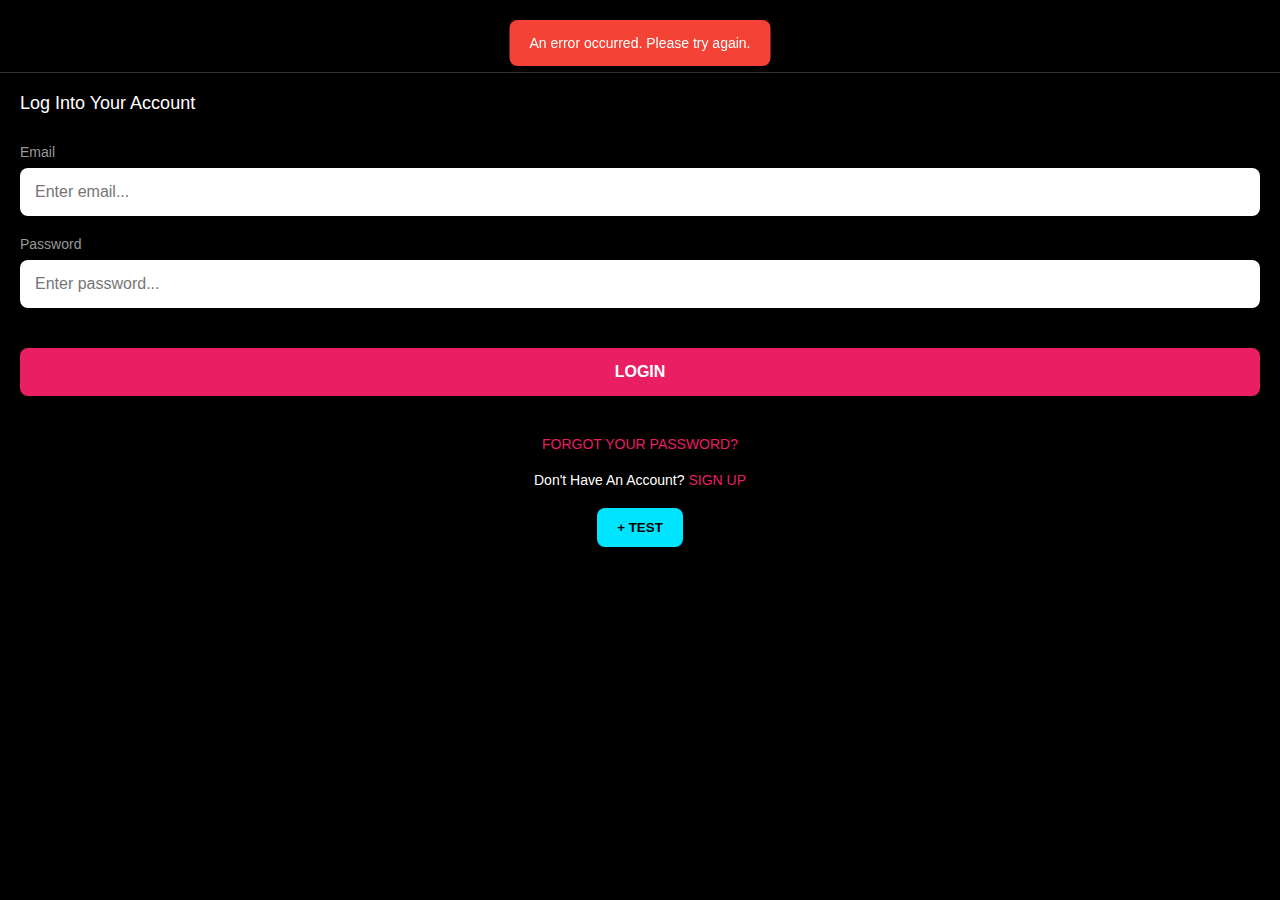
<file: index.html>
<!DOCTYPE html>
<html lang="en">
<head>
    <meta charset="UTF-8">
    <meta name="viewport" content="width=device-width, initial-scale=1.0, user-scalable=no, viewport-fit=cover">
    <title>SAFE MOM</title>
    <link rel="manifest" href="manifest.json">
    <link rel="icon" type="image/png" href="icon-192.png">
    <meta name="theme-color" content="#e91e63">
    
    <!-- iOS PWA Support -->
    <meta name="apple-mobile-web-app-capable" content="yes">
    <meta name="apple-mobile-web-app-status-bar-style" content="black-translucent">
    <meta name="apple-mobile-web-app-title" content="SafeMom">
    <meta name="mobile-web-app-capable" content="yes">
    
    <!-- iOS App Icons -->
    <link rel="apple-touch-icon" sizes="180x180" href="icon-192.png">
    <link rel="apple-touch-icon" sizes="152x152" href="icon-152.png">
    <link rel="apple-touch-icon" sizes="144x144" href="icon-144.png">
    <link rel="apple-touch-icon" sizes="120x120" href="icon-128.png">
    <link rel="apple-touch-icon" sizes="76x76" href="icon-96.png">
    <link rel="apple-touch-icon" sizes="60x60" href="icon-72.png">
    <link rel="apple-touch-icon" href="icon-192.png">
    
    <!-- iOS Splash Screen Support -->
    <meta name="apple-mobile-web-app-status-bar-style" content="black-translucent">
    <style>
        /* iOS Safe Area Support */
        body {
            padding: env(safe-area-inset-top) env(safe-area-inset-right) env(safe-area-inset-bottom) env(safe-area-inset-left);
        }
        .header {
            padding-top: max(20px, env(safe-area-inset-top));
        }
        .bottom-nav {
            padding-bottom: max(10px, env(safe-area-inset-bottom));
        }
    </style>
    
    <link rel="stylesheet" href="styles.css">
</head>
<body>
    <!-- Loading Screen -->
    <div id="loading-screen" class="screen">
        <div class="header">
            <h1 class="logo">SAFE<span class="pink">MOM</span></h1>
        </div>
        <div class="loading-content">
            <div class="spinner"></div>
        </div>
        <div class="bottom-nav">
            <div class="nav-item"><i class="icon-home"></i> Home</div>
            <div class="nav-item"><i class="icon-message"></i> Messages</div>
            <div class="nav-item"><i class="icon-calendar"></i> Calendar</div>
            <div class="nav-item"><i class="icon-account"></i> Account</div>
            <div class="nav-item"><i class="icon-notification"></i> Notifications</div>
        </div>
    </div>

    <!-- Login Screen -->
    <div id="login-screen" class="screen active">
        <div class="header">
            <h1 class="logo">SAFE<span class="pink">MOM</span></h1>
        </div>
        <div class="content">
            <h2>Log Into Your Account</h2>
            <form id="login-form">
                <div class="form-group">
                    <label>Email</label>
                    <input type="email" id="email" placeholder="Enter email..." required>
                </div>
                <div class="form-group">
                    <label>Password</label>
                    <input type="password" id="password" placeholder="Enter password..." required>
                </div>
                <button type="submit" class="btn-primary">LOGIN</button>
            </form>
            <a href="#" class="forgot-password">FORGOT YOUR PASSWORD?</a>
            <div class="signup-link">
                Don't Have An Account? <span class="pink">SIGN UP</span>
            </div>
            <button class="btn-test" onclick="testLogin()">+ TEST</button>
        </div>
    </div>

    <!-- Main Dashboard Screen -->
    <div id="dashboard-screen" class="screen">
        <div class="header">
            <h1 class="logo">SAFE<span class="pink">MOM</span></h1>
        </div>
        <div class="content">
            <div class="alert-banner api-warning" id="api-warning-banner">
                API Key is not set.....
            </div>
            
            <!-- Promotional Cards -->
            <div class="promo-grid">
                <div class="promo-card">
                    <div class="promo-placeholder">Promo 1</div>
                </div>
                <div class="promo-card">
                    <div class="promo-placeholder">Promo 2</div>
                </div>
                <div class="promo-card">
                    <div class="promo-placeholder">Promo 3</div>
                </div>
                <div class="promo-card">
                    <div class="promo-placeholder">Promo 4</div>
                </div>
            </div>

            <!-- Main Action Buttons -->
            <div class="main-actions">
                <div class="action-row">
                    <button class="btn-main-action purple" onclick="showScreen('checkin-screen')">
                        CHECK-IN
                    </button>
                    <button class="btn-main-action purple" onclick="showScreen('events-list-screen')">
                        MY EVENTS
                    </button>
                </div>
                <div class="action-row">
                    <button class="btn-main-action purple" onclick="showScreen('community-screen')">
                        MY COMMUNITY
                    </button>
                    <button class="btn-main-action purple" onclick="showScreen('calendar-screen')">
                        EVENT CALENDAR
                    </button>
                </div>
            </div>

            <!-- Alert and Emergency Buttons -->
            <div class="alert-emergency-section">
                <button class="btn-alert yellow" onclick="showScreen('report-category-screen')">
                    REPORT SUSPICIOUS ACTIVITY
                </button>
                <button class="btn-emergency red" onclick="showScreen('emergency-alert-screen')">
                    EMERGENCY
                </button>
            </div>
        </div>
        <div class="bottom-nav">
            <div class="nav-item active" onclick="showScreen('dashboard-screen')">
                <i class="icon-home"></i> Home
            </div>
            <div class="nav-item" onclick="showScreen('messages-screen')">
                <i class="icon-message"></i> Messages
            </div>
            <div class="nav-item" onclick="showScreen('calendar-screen')">
                <i class="icon-calendar"></i> Calendar
            </div>
            <div class="nav-item" onclick="showScreen('account-screen')">
                <i class="icon-account"></i> Account
            </div>
            <div class="nav-item">
                <i class="icon-notification"></i> Notifications
            </div>
        </div>
    </div>

    <!-- Messages Screen -->
    <div id="messages-screen" class="screen">
        <div class="header">
            <h1 class="logo">SAFE<span class="pink">MOM</span></h1>
        </div>
        <div class="content">
            <div class="empty-state">
                <p class="no-items-message">No List Items...</p>
            </div>
        </div>
        <div class="bottom-nav">
            <div class="nav-item" onclick="showScreen('dashboard-screen')">
                <i class="icon-home"></i> Home
            </div>
            <div class="nav-item active" onclick="showScreen('messages-screen')">
                <i class="icon-message"></i> Messages
            </div>
            <div class="nav-item" onclick="showScreen('calendar-screen')">
                <i class="icon-calendar"></i> Calendar
            </div>
            <div class="nav-item" onclick="showScreen('account-screen')">
                <i class="icon-account"></i> Account
            </div>
            <div class="nav-item">
                <i class="icon-notification"></i> Notifications
            </div>
        </div>
    </div>

    <!-- Calendar Screen -->
    <div id="calendar-screen" class="screen">
        <div class="header">
            <h1 class="logo">SAFE<span class="pink">MOM</span></h1>
        </div>
        <div class="content">
            <div class="calendar-header">
                <button class="nav-arrow" onclick="previousMonth()">&lt;</button>
                <h2 id="current-month">April 2025</h2>
                <button class="nav-arrow" onclick="nextMonth()">&gt;</button>
            </div>
            <div class="calendar-grid">
                <div class="day-header">Sun</div>
                <div class="day-header">Mon</div>
                <div class="day-header">Tue</div>
                <div class="day-header">Wed</div>
                <div class="day-header">Thu</div>
                <div class="day-header">Fri</div>
                <div class="day-header">Sat</div>
                <div class="day prev-month">30</div>
                <div class="day prev-month">31</div>
                <div class="day">1</div>
                <div class="day">2</div>
                <div class="day">3</div>
                <div class="day">4</div>
                <div class="day">5</div>
                <div class="day">6</div>
                <div class="day">7</div>
                <div class="day">8</div>
                <div class="day">9</div>
                <div class="day">10</div>
                <div class="day">11</div>
                <div class="day">12</div>
                <div class="day">13</div>
                <div class="day">14</div>
                <div class="day highlighted">15</div>
                <div class="day highlighted">16</div>
                <div class="day">17</div>
                <div class="day">18</div>
                <div class="day">19</div>
                <div class="day">20</div>
                <div class="day">21</div>
                <div class="day">22</div>
                <div class="day">23</div>
                <div class="day">24</div>
                <div class="day">25</div>
                <div class="day">26</div>
                <div class="day">27</div>
                <div class="day">28</div>
                <div class="day">29</div>
                <div class="day">30</div>
                <div class="day next-month">1</div>
                <div class="day next-month">2</div>
                <div class="day next-month">3</div>
            </div>
        </div>
        <div class="bottom-nav">
            <div class="nav-item" onclick="showScreen('dashboard-screen')">
                <i class="icon-home"></i> Home
            </div>
            <div class="nav-item" onclick="showScreen('messages-screen')">
                <i class="icon-message"></i> Messages
            </div>
            <div class="nav-item active" onclick="showScreen('calendar-screen')">
                <i class="icon-calendar"></i> Calendar
            </div>
            <div class="nav-item" onclick="showScreen('account-screen')">
                <i class="icon-account"></i> Account
            </div>
            <div class="nav-item">
                <i class="icon-notification"></i> Notifications
            </div>
        </div>
    </div>

    <!-- Check-in Screen -->
    <div id="checkin-screen" class="screen">
        <div class="header">
            <button class="back-btn" onclick="showScreen('dashboard-screen')">×</button>
            <h1 class="logo">SAFE<span class="pink">MOM</span></h1>
        </div>
        <div class="content">
            <div class="alert-banner">
                API Key is not set.....
            </div>
            
            <div class="location-search">
                <div class="search-box">
                    <i class="location-icon">📍</i>
                    <input type="text" placeholder="Search by name or address..." id="location-search-input">
                </div>
                
                <div class="current-location-btn" onclick="getCurrentLocation()">
                    <i class="location-icon">📍</i>
                    <span>Current Device Location</span>
                    <div class="powered-by">powered by <span class="google-logo">Google</span></div>
                </div>
            </div>
            
            <button class="confirm-checkin-btn" onclick="confirmCheckIn()">
                CONFIRM CHECK-IN
            </button>
        </div>
        <div class="bottom-nav">
            <div class="nav-item" onclick="showScreen('dashboard-screen')">
                <i class="icon-home"></i> Home
            </div>
            <div class="nav-item" onclick="showScreen('messages-screen')">
                <i class="icon-message"></i> Messages
            </div>
            <div class="nav-item" onclick="showScreen('calendar-screen')">
                <i class="icon-calendar"></i> Calendar
            </div>
            <div class="nav-item" onclick="showScreen('account-screen')">
                <i class="icon-account"></i> Account
            </div>
            <div class="nav-item">
                <i class="icon-notification"></i> Notifications
            </div>
        </div>
    </div>

    <!-- Events List Screen -->
    <div id="events-list-screen" class="screen">
        <div class="header">
            <h1 class="logo">SAFE<span class="pink">MOM</span></h1>
        </div>
        <div class="content">
            <div class="events-container" id="events-container">
                <div class="event-list-item">
                    <div class="event-date-block">
                        <div class="date-number">29</div>
                        <div class="date-month">Jan</div>
                    </div>
                    <div class="event-details">
                        <h3 class="event-title">List Item Title</h3>
                        <p class="event-description">Add your own text here</p>
                    </div>
                </div>
                
                <div class="event-list-item">
                    <div class="event-date-block">
                        <div class="date-number">29</div>
                        <div class="date-month">Jan</div>
                    </div>
                    <div class="event-details">
                        <h3 class="event-title">List Item Title</h3>
                        <p class="event-description">Add your own text here</p>
                    </div>
                </div>
                
                <div class="event-list-item">
                    <div class="event-date-block">
                        <div class="date-number">29</div>
                        <div class="date-month">Jan</div>
                    </div>
                    <div class="event-details">
                        <h3 class="event-title">List Item Title</h3>
                        <p class="event-description">Add your own text here</p>
                    </div>
                </div>
                
                <div class="event-list-item">
                    <div class="event-date-block">
                        <div class="date-number">29</div>
                        <div class="date-month">Jan</div>
                    </div>
                    <div class="event-details">
                        <h3 class="event-title">List Item Title</h3>
                        <p class="event-description">Add your own text here</p>
                    </div>
                </div>
                
                <div class="event-list-item">
                    <div class="event-date-block">
                        <div class="date-number">29</div>
                        <div class="date-month">Jan</div>
                    </div>
                    <div class="event-details">
                        <h3 class="event-title">List Item Title</h3>
                        <p class="event-description">Add your own text here</p>
                    </div>
                </div>
            </div>
        </div>
        <div class="bottom-nav">
            <div class="nav-item" onclick="showScreen('dashboard-screen')">
                <i class="icon-home"></i> Home
            </div>
            <div class="nav-item" onclick="showScreen('messages-screen')">
                <i class="icon-message"></i> Messages
            </div>
            <div class="nav-item active" onclick="showScreen('calendar-screen')">
                <i class="icon-calendar"></i> Calendar
            </div>
            <div class="nav-item" onclick="showScreen('account-screen')">
                <i class="icon-account"></i> Account
            </div>
            <div class="nav-item">
                <i class="icon-notification"></i> Notifications
            </div>
        </div>
    </div>

    <!-- Community Feed Screen -->
    <div id="community-screen" class="screen">
        <div class="header">
            <button class="back-btn" onclick="showScreen('dashboard-screen')">×</button>
            <h1 class="logo">SAFE<span class="pink">MOM</span></h1>
            <div class="community-subtitle">Keep up with what's happening in our vibrant community.</div>
        </div>
        <div class="content">
            <div class="community-feed">
                <div class="post-item">
                    <div class="post-header">
                        <div class="user-avatar community-user">
                            <span>HD</span>
                        </div>
                        <div class="user-info">
                            <h4>Harper Davis</h4>
                        </div>
                    </div>
                    <div class="post-content">
                        <p>Come join us for the Run for a Cure this weekend! All skill levels welcome. We'll have both 5k and 10k races. See our website for details.</p>
                        <div class="post-image">
                            <div class="placeholder-image">🏃‍♀️ Running Event Photo</div>
                        </div>
                    </div>
                    <div class="post-actions">
                        <div class="action-buttons-post">
                            <button class="post-action-btn" onclick="likePost(this)">
                                <i class="icon">❤️</i>
                            </button>
                            <button class="post-action-btn" onclick="commentPost(this)">
                                <i class="icon">💬</i>
                            </button>
                            <button class="post-action-btn" onclick="savePost(this)">
                                <i class="icon">🔖</i>
                            </button>
                        </div>
                        <div class="post-stats">2 Likes - 1 Comment</div>
                    </div>
                </div>
                
                <div class="post-item">
                    <div class="post-header">
                        <div class="user-avatar community-user">
                            <span>DS</span>
                        </div>
                        <div class="user-info">
                            <h4>David Smith</h4>
                        </div>
                    </div>
                    <div class="post-content">
                        <p>Reminder: Community safety meeting tomorrow at 7 PM. We'll be discussing new neighborhood watch protocols and sharing safety tips.</p>
                    </div>
                    <div class="post-actions">
                        <div class="action-buttons-post">
                            <button class="post-action-btn" onclick="likePost(this)">
                                <i class="icon">❤️</i>
                            </button>
                            <button class="post-action-btn" onclick="commentPost(this)">
                                <i class="icon">💬</i>
                            </button>
                            <button class="post-action-btn" onclick="savePost(this)">
                                <i class="icon">🔖</i>
                            </button>
                        </div>
                        <div class="post-stats">5 Likes - 3 Comments</div>
                    </div>
                </div>
            </div>
            
            <button class="new-post-btn" onclick="createNewPost()">
                ✏️ NEW POST
            </button>
        </div>
        
        <div class="community-nav">
            <div class="nav-tab active" data-tab="all">All</div>
            <div class="nav-tab" data-tab="following">Following</div>
            <div class="nav-tab" data-tab="likes">Likes</div>
            <div class="nav-tab" data-tab="saves">Saves</div>
            <div class="nav-tab" data-tab="more">More</div>
        </div>
        
        <div class="bottom-nav">
            <div class="nav-item" onclick="showScreen('dashboard-screen')">
                <i class="icon-home"></i> Home
            </div>
            <div class="nav-item" onclick="showScreen('messages-screen')">
                <i class="icon-message"></i> Messages
            </div>
            <div class="nav-item" onclick="showScreen('calendar-screen')">
                <i class="icon-calendar"></i> Calendar
            </div>
            <div class="nav-item" onclick="showScreen('account-screen')">
                <i class="icon-account"></i> Account
            </div>
            <div class="nav-item">
                <i class="icon-notification"></i> Notifications
            </div>
        </div>
    </div>

    <!-- Emergency Alert Screen -->
    <div id="emergency-alert-screen" class="screen">
        <div class="header">
            <button class="back-btn" onclick="showScreen('dashboard-screen')">×</button>
            <h1 class="logo">SAFE<span class="pink">MOM</span></h1>
        </div>
        <div class="content emergency-content">
            <div class="alert-section">
                <h2>Alert All Moms</h2>
                <p>Clicking the "MOM ALERT" button below will push an SOS alert and ping your exact location to all moms within your safe zone.</p>
                
                <button class="mom-alert-btn" onclick="sendMomAlert()">
                    MOM ALERT
                </button>
            </div>
            
            <div class="emergency-section">
                <h2 class="emergency-title">911 EMERGENCY</h2>
                <p>Clicking the "911" button below will alert all moms at your current event as well as pinging your location to the nearest local law enforcement facility.</p>
                <p><strong>Your phone will also immediately dial 911 to connect you with emergency services.</strong></p>
                
                <button class="emergency-btn-911" onclick="call911Emergency()">
                    911
                </button>
            </div>
            
            <button class="cancel-btn" onclick="showScreen('dashboard-screen')">
                CANCEL
            </button>
        </div>
    </div>

    <!-- Report Category Screen -->
    <div id="report-category-screen" class="screen">
        <div class="header">
            <button class="back-btn" onclick="showScreen('dashboard-screen')">×</button>
            <h1 class="logo">SAFE<span class="pink">MOM</span></h1>
        </div>
        <div class="content">
            <h2 class="screen-title">Choose a report category</h2>
            
            <div class="category-grid">
                <div class="category-item" onclick="selectReportCategory('law-enforcement')">
                    <div class="category-icon">🛡️</div>
                    <div class="category-label">Law Enforcement</div>
                </div>
                
                <div class="category-item" onclick="selectReportCategory('fire-department')">
                    <div class="category-icon">🔥</div>
                    <div class="category-label">Fire Department</div>
                </div>
                
                <div class="category-item" onclick="selectReportCategory('animal-control')">
                    <div class="category-icon">🐾</div>
                    <div class="category-label">Animal Control</div>
                </div>
                
                <div class="category-item" onclick="selectReportCategory('medical-emergency')">
                    <div class="category-icon">⚕️</div>
                    <div class="category-label">Medical Emergency</div>
                </div>
                
                <div class="category-item" onclick="selectReportCategory('hazardous-materials')">
                    <div class="category-icon">⚠️</div>
                    <div class="category-label">Hazardous Materials</div>
                </div>
                
                <div class="category-item" onclick="selectReportCategory('other')">
                    <div class="category-icon">⚙️</div>
                    <div class="category-label">Other</div>
                </div>
            </div>
        </div>
        <div class="bottom-nav">
            <div class="nav-item" onclick="showScreen('dashboard-screen')">
                <i class="icon-home"></i> Home
            </div>
            <div class="nav-item" onclick="showScreen('messages-screen')">
                <i class="icon-message"></i> Messages
            </div>
            <div class="nav-item" onclick="showScreen('calendar-screen')">
                <i class="icon-calendar"></i> Calendar
            </div>
            <div class="nav-item" onclick="showScreen('account-screen')">
                <i class="icon-account"></i> Account
            </div>
            <div class="nav-item">
                <i class="icon-notification"></i> Notifications
            </div>
        </div>
    </div>

    <!-- Account Screen -->
    <div id="account-screen" class="screen">
        <div class="header">
            <h1 class="logo">SAFE<span class="pink">MOM</span></h1>
        </div>
        <div class="content">
            <h2 class="screen-title">Account Settings</h2>
            <div class="profile-section">
                <div class="profile-avatar-container">
                    <div class="profile-avatar">
                        <div class="avatar-hexagon">
                            <div class="hexagon-inner"></div>
                        </div>
                    </div>
                </div>
                <h3 class="profile-name">SAFEMOM ADMIN</h3>
                <p class="profile-email">admin@safemom.com</p>
            </div>
            <div class="account-section">
                <h4 class="section-label">Account</h4>
                <div class="account-item">
                    <div class="item-info">
                        <span class="item-label">Title</span>
                        <span class="item-value" id="user-title">Marketing Manager</span>
                    </div>
                    <button class="edit-btn" onclick="editField('title')">Edit</button>
                </div>
                <div class="account-item">
                    <div class="item-info">
                        <span class="item-label">Name</span>
                        <span class="item-value" id="user-name">Jane Smith</span>
                    </div>
                    <button class="edit-btn" onclick="editField('name')">Edit</button>
                </div>
                <div class="account-item">
                    <div class="item-info">
                        <span class="item-label">Email</span>
                        <span class="item-value" id="user-email">janesmith@email.com</span>
                    </div>
                    <button class="edit-btn" onclick="editField('email')">Edit</button>
                </div>
            </div>
            <div class="notifications-section">
                <h4 class="section-label">Notifications</h4>
                <div class="notification-item">
                    <div class="notification-info">
                        <span class="notification-label">On Follow</span>
                        <span class="notification-description">Get notified when someone follows you</span>
                    </div>
                    <div class="toggle-switch">
                        <input type="checkbox" id="follow-notifications">
                        <label for="follow-notifications"></label>
                    </div>
                </div>
                <div class="notification-item">
                    <div class="notification-info">
                        <span class="notification-label">New Message</span>
                        <span class="notification-description">Get notified when you get a message</span>
                    </div>
                    <div class="toggle-switch">
                        <input type="checkbox" id="message-notifications">
                        <label for="message-notifications"></label>
                    </div>
                </div>
            </div>
            <button class="btn-signout" onclick="signOut()">SIGN OUT</button>
        </div>
        <div class="bottom-nav">
            <div class="nav-item" onclick="showScreen('dashboard-screen')">
                <i class="icon-home"></i> Home
            </div>
            <div class="nav-item" onclick="showScreen('messages-screen')">
                <i class="icon-message"></i> Messages
            </div>
            <div class="nav-item" onclick="showScreen('calendar-screen')">
                <i class="icon-calendar"></i> Calendar
            </div>
            <div class="nav-item active" onclick="showScreen('account-screen')">
                <i class="icon-account"></i> Account
            </div>
            <div class="nav-item">
                <i class="icon-notification"></i> Notifications
            </div>
        </div>
    </div>

    <script src="app.js"></script>
    <script src="install.js"></script>
</body>
</html>
</file>
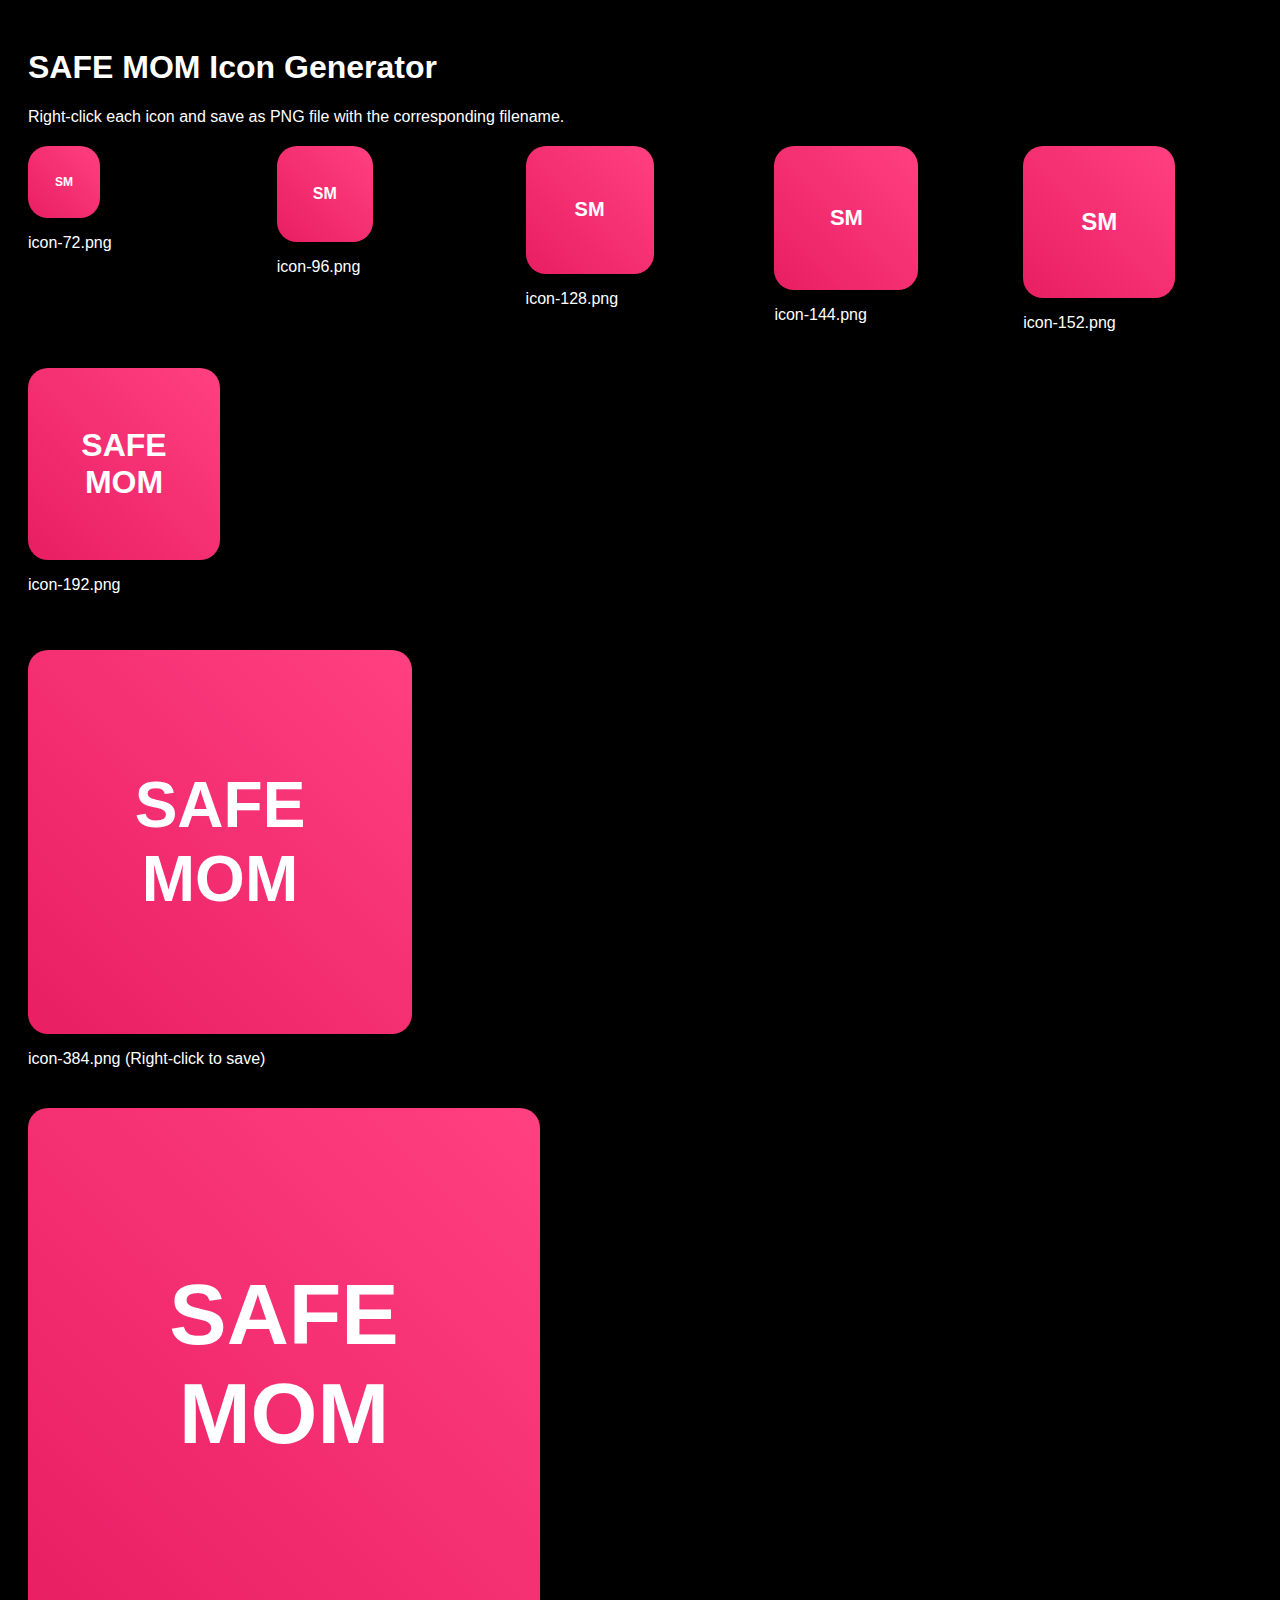
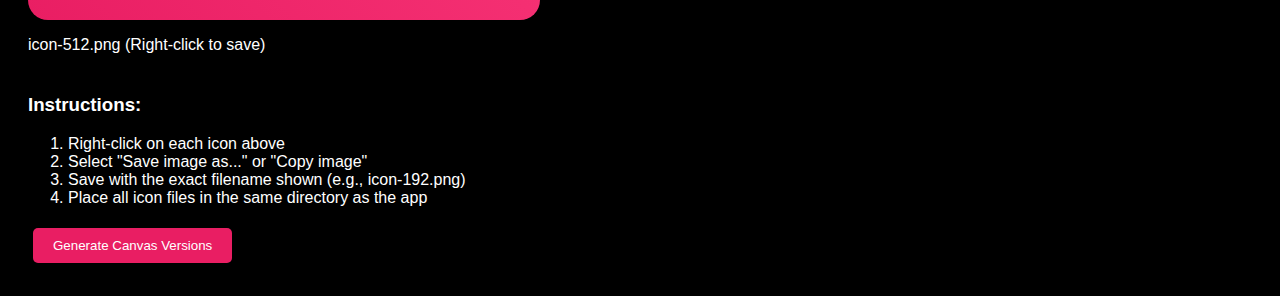
<file: create-icons.html>
<!DOCTYPE html>
<html>
<head>
    <title>SAFE MOM Icon Generator</title>
    <style>
        body {
            font-family: Arial, sans-serif;
            background: #000;
            color: #fff;
            padding: 20px;
        }
        .icon-container {
            display: grid;
            grid-template-columns: repeat(auto-fit, minmax(200px, 1fr));
            gap: 20px;
            margin: 20px 0;
        }
        .icon {
            background: linear-gradient(45deg, #e91e63, #ff4081);
            border-radius: 20px;
            display: flex;
            align-items: center;
            justify-content: center;
            color: white;
            font-weight: bold;
            font-size: 24px;
            text-align: center;
            box-shadow: 0 4px 8px rgba(0,0,0,0.3);
        }
        .size-72 { width: 72px; height: 72px; font-size: 12px; }
        .size-96 { width: 96px; height: 96px; font-size: 16px; }
        .size-128 { width: 128px; height: 128px; font-size: 20px; }
        .size-144 { width: 144px; height: 144px; font-size: 22px; }
        .size-152 { width: 152px; height: 152px; font-size: 24px; }
        .size-192 { width: 192px; height: 192px; font-size: 32px; }
        .size-384 { width: 384px; height: 384px; font-size: 64px; }
        .size-512 { width: 512px; height: 512px; font-size: 86px; }
        button {
            background: #e91e63;
            color: white;
            border: none;
            padding: 10px 20px;
            border-radius: 5px;
            cursor: pointer;
            margin: 5px;
        }
    </style>
</head>
<body>
    <h1>SAFE MOM Icon Generator</h1>
    <p>Right-click each icon and save as PNG file with the corresponding filename.</p>
    
    <div class="icon-container">
        <div>
            <div class="icon size-72" id="icon-72">SM</div>
            <p>icon-72.png</p>
        </div>
        <div>
            <div class="icon size-96" id="icon-96">SM</div>
            <p>icon-96.png</p>
        </div>
        <div>
            <div class="icon size-128" id="icon-128">SM</div>
            <p>icon-128.png</p>
        </div>
        <div>
            <div class="icon size-144" id="icon-144">SM</div>
            <p>icon-144.png</p>
        </div>
        <div>
            <div class="icon size-152" id="icon-152">SM</div>
            <p>icon-152.png</p>
        </div>
        <div>
            <div class="icon size-192" id="icon-192">SAFE<br>MOM</div>
            <p>icon-192.png</p>
        </div>
    </div>
    
    <div style="margin-top: 40px;">
        <div>
            <div class="icon size-384" id="icon-384">SAFE<br>MOM</div>
            <p>icon-384.png (Right-click to save)</p>
        </div>
    </div>
    
    <div style="margin-top: 40px;">
        <div>
            <div class="icon size-512" id="icon-512">SAFE<br>MOM</div>
            <p>icon-512.png (Right-click to save)</p>
        </div>
    </div>

    <div style="margin-top: 40px;">
        <h3>Instructions:</h3>
        <ol>
            <li>Right-click on each icon above</li>
            <li>Select "Save image as..." or "Copy image"</li>
            <li>Save with the exact filename shown (e.g., icon-192.png)</li>
            <li>Place all icon files in the same directory as the app</li>
        </ol>
        
        <button onclick="generateCanvas()">Generate Canvas Versions</button>
    </div>

    <script>
        function generateCanvas() {
            const sizes = [72, 96, 128, 144, 152, 192, 384, 512];
            
            sizes.forEach(size => {
                const canvas = document.createElement('canvas');
                canvas.width = size;
                canvas.height = size;
                const ctx = canvas.getContext('2d');
                
                // Create gradient background
                const gradient = ctx.createLinearGradient(0, 0, size, size);
                gradient.addColorStop(0, '#e91e63');
                gradient.addColorStop(1, '#ff4081');
                
                // Draw rounded rectangle
                const radius = size * 0.2;
                ctx.fillStyle = gradient;
                ctx.beginPath();
                ctx.roundRect(0, 0, size, size, radius);
                ctx.fill();
                
                // Draw text
                ctx.fillStyle = 'white';
                ctx.font = `bold ${size * 0.15}px Arial`;
                ctx.textAlign = 'center';
                ctx.textBaseline = 'middle';
                
                if (size >= 192) {
                    ctx.fillText('SAFE', size/2, size/2 - size*0.08);
                    ctx.fillText('MOM', size/2, size/2 + size*0.08);
                } else {
                    ctx.fillText('SM', size/2, size/2);
                }
                
                // Create download link
                const link = document.createElement('a');
                link.download = `icon-${size}.png`;
                link.href = canvas.toDataURL();
                link.click();
            });
            
            alert('Icons generated! Check your downloads folder.');
        }
    </script>
</body>
</html>
</file>
<file: styles.css>
/* Reset and Base Styles */
* {
    margin: 0;
    padding: 0;
    box-sizing: border-box;
}

body {
    font-family: 'Arial', sans-serif;
    background-color: #000;
    color: #fff;
    overflow-x: hidden;
    touch-action: manipulation;
    -webkit-text-size-adjust: 100%;
    -webkit-tap-highlight-color: transparent;
    user-select: none;
}

/* Screen Management */
.screen {
    display: none;
    min-height: 100vh;
    flex-direction: column;
    background-color: #000;
}

.screen.active {
    display: flex;
}

/* Header */
.header {
    padding: 20px;
    text-align: center;
    position: relative;
    background-color: #000;
    border-bottom: 1px solid #333;
}

.logo {
    font-size: 28px;
    font-weight: bold;
    letter-spacing: 1px;
    color: #fff;
}

.pink {
    color: #e91e63;
}

.header-icons {
    position: absolute;
    right: 20px;
    top: 50%;
    transform: translateY(-50%);
    display: flex;
    gap: 15px;
}

.header-icons i {
    font-size: 20px;
    color: #999;
    cursor: pointer;
}

/* Content Area */
.content {
    flex: 1;
    padding: 20px;
    overflow-y: auto;
    padding-bottom: 100px;
}

/* Login Screen Styles */
#login-screen h2 {
    color: #fff;
    margin-bottom: 30px;
    font-size: 18px;
    font-weight: normal;
}

.form-group {
    margin-bottom: 20px;
}

.form-group label {
    display: block;
    color: #999;
    margin-bottom: 8px;
    font-size: 14px;
}

.form-group input {
    width: 100%;
    padding: 15px;
    background-color: #fff;
    border: none;
    border-radius: 8px;
    font-size: 16px;
    color: #000;
}

.btn-primary {
    width: 100%;
    padding: 15px;
    background-color: #e91e63;
    color: #fff;
    border: none;
    border-radius: 8px;
    font-size: 16px;
    font-weight: bold;
    cursor: pointer;
    margin: 20px 0;
    text-transform: uppercase;
}

.btn-primary:hover {
    background-color: #c2185b;
}

.forgot-password {
    display: block;
    text-align: center;
    color: #e91e63;
    text-decoration: none;
    margin: 20px 0;
    font-size: 14px;
    text-transform: uppercase;
}

.signup-link {
    text-align: center;
    color: #fff;
    margin: 20px 0;
    font-size: 14px;
}

.btn-test {
    background-color: #00e5ff;
    color: #000;
    border: none;
    padding: 12px 20px;
    border-radius: 8px;
    font-weight: bold;
    cursor: pointer;
    display: block;
    margin: 20px auto 0;
}

/* Dashboard Styles */
.status-bar {
    display: flex;
    justify-content: space-between;
    align-items: center;
    padding: 10px 0;
    border-bottom: 1px solid #333;
    margin-bottom: 15px;
}

.location-indicator {
    display: flex;
    align-items: center;
    gap: 8px;
    color: #999;
    font-size: 14px;
}

.connection-status {
    display: flex;
    align-items: center;
    gap: 5px;
    font-size: 12px;
    padding: 4px 8px;
    border-radius: 12px;
    transition: all 0.3s ease;
}

.connection-status.online {
    background-color: #4caf50;
    color: white;
}

.connection-status.offline {
    background-color: #f44336;
    color: white;
}

.user-greeting {
    text-align: center;
    margin: 15px 0;
    padding: 15px;
    background: linear-gradient(135deg, #1a1a1a 0%, #2d2d2d 100%);
    border-radius: 12px;
    border: 1px solid #333;
}

.safety-score {
    margin-top: 10px;
}

.score-label {
    font-size: 12px;
    color: #999;
    text-transform: uppercase;
    letter-spacing: 1px;
}

.score-value {
    display: flex;
    align-items: center;
    gap: 10px;
    margin-top: 5px;
}

.score-number {
    font-size: 24px;
    font-weight: bold;
    color: #e91e63;
}

.score-bar {
    flex: 1;
    height: 8px;
    background-color: #333;
    border-radius: 4px;
    overflow: hidden;
}

.score-fill {
    height: 100%;
    background: linear-gradient(90deg, #e91e63 0%, #ff4081 100%);
    transition: width 1s ease-in-out;
    animation: fillAnimation 2s ease-in-out;
}

@keyframes fillAnimation {
    from { width: 0%; }
}

.alert-banner {
    display: flex;
    align-items: center;
    gap: 15px;
    padding: 15px;
    margin-bottom: 20px;
    border-radius: 12px;
    border-left: 4px solid #ffc107;
    background: linear-gradient(135deg, #2d2d2d 0%, #1a1a1a 100%);
    animation: slideIn 0.5s ease-out;
}

.alert-banner.high-priority {
    border-left-color: #f44336;
    background: linear-gradient(135deg, #3d1a1a 0%, #2d1010 100%);
}

.alert-icon {
    font-size: 24px;
    animation: pulse 2s infinite;
}

.alert-content {
    flex: 1;
}

.alert-title {
    font-weight: bold;
    color: #fff;
    margin-bottom: 5px;
}

.alert-message {
    color: #ccc;
    font-size: 14px;
    line-height: 1.4;
}

.alert-time {
    color: #666;
    font-size: 12px;
    margin-top: 5px;
}

.alert-dismiss {
    background: none;
    border: none;
    color: #999;
    font-size: 20px;
    cursor: pointer;
    padding: 5px;
    border-radius: 50%;
    transition: all 0.3s ease;
}

.alert-dismiss:hover {
    background-color: #333;
    color: #fff;
}

.stats-grid {
    display: grid;
    grid-template-columns: repeat(2, 1fr);
    gap: 15px;
    margin-bottom: 30px;
}

.stat-card {
    background: linear-gradient(135deg, #2d2d2d 0%, #1a1a1a 100%);
    padding: 20px;
    border-radius: 12px;
    text-align: center;
    border: 1px solid #333;
    transition: all 0.3s ease;
}

.stat-card:hover {
    transform: translateY(-2px);
    box-shadow: 0 4px 20px rgba(233, 30, 99, 0.2);
}

.stat-icon {
    font-size: 24px;
    margin-bottom: 10px;
}

.stat-value {
    font-size: 28px;
    font-weight: bold;
    color: #e91e63;
    margin-bottom: 5px;
}

.stat-label {
    font-size: 12px;
    color: #999;
    text-transform: uppercase;
    letter-spacing: 1px;
}

.quick-actions h3 {
    color: #fff;
    margin-bottom: 20px;
    font-size: 18px;
    font-weight: 600;
}

.action-buttons {
    display: grid;
    grid-template-columns: 1fr 1fr;
    gap: 15px;
}

.btn-action {
    position: relative;
    padding: 20px 15px;
    border: none;
    border-radius: 12px;
    font-size: 12px;
    font-weight: bold;
    cursor: pointer;
    text-transform: uppercase;
    color: #fff;
    display: flex;
    flex-direction: column;
    align-items: center;
    gap: 8px;
    transition: all 0.3s ease;
    overflow: hidden;
}

.btn-action::before {
    content: '';
    position: absolute;
    top: 0;
    left: -100%;
    width: 100%;
    height: 100%;
    background: linear-gradient(90deg, transparent, rgba(255,255,255,0.2), transparent);
    transition: left 0.5s;
}

.btn-action:hover::before {
    left: 100%;
}

.btn-action:hover {
    transform: translateY(-2px);
    box-shadow: 0 4px 20px rgba(0,0,0,0.3);
}

.btn-action.purple {
    background: linear-gradient(135deg, #e91e63 0%, #c2185b 100%);
}

.btn-action.yellow {
    background: linear-gradient(135deg, #ffc107 0%, #ff9800 100%);
    color: #000;
    grid-column: 1 / -1;
}

.btn-action.red {
    background: linear-gradient(135deg, #f44336 0%, #d32f2f 100%);
    grid-column: 1 / -1;
}

.btn-action.emergency-btn {
    animation: emergencyGlow 2s infinite;
}

@keyframes emergencyGlow {
    0%, 100% { box-shadow: 0 0 10px rgba(244, 67, 54, 0.5); }
    50% { box-shadow: 0 0 20px rgba(244, 67, 54, 0.8); }
}

.btn-action.pulse {
    animation: pulseAction 2s infinite;
}

@keyframes pulseAction {
    0%, 100% { transform: scale(1); }
    50% { transform: scale(1.05); }
}

.action-icon {
    font-size: 24px;
    margin-bottom: 5px;
}

.action-text {
    font-size: 11px;
    font-weight: bold;
    letter-spacing: 0.5px;
}

.action-subtitle {
    font-size: 9px;
    opacity: 0.8;
    font-weight: normal;
    text-transform: none;
}

.recent-activity {
    margin-top: 30px;
}

.recent-activity h3 {
    color: #fff;
    margin-bottom: 20px;
    font-size: 18px;
    font-weight: 600;
}

.activity-list {
    display: flex;
    flex-direction: column;
    gap: 15px;
}

.activity-item {
    display: flex;
    align-items: center;
    gap: 15px;
    padding: 15px;
    background: linear-gradient(135deg, #2d2d2d 0%, #1a1a1a 100%);
    border-radius: 12px;
    border: 1px solid #333;
    transition: all 0.3s ease;
}

.activity-item:hover {
    transform: translateX(5px);
    border-color: #e91e63;
}

.activity-icon {
    width: 40px;
    height: 40px;
    border-radius: 50%;
    display: flex;
    align-items: center;
    justify-content: center;
    font-size: 18px;
    flex-shrink: 0;
}

.activity-icon.check-in {
    background: linear-gradient(135deg, #4caf50 0%, #388e3c 100%);
}

.activity-icon.event {
    background: linear-gradient(135deg, #2196f3 0%, #1976d2 100%);
}

.activity-icon.message {
    background: linear-gradient(135deg, #ff9800 0%, #f57c00 100%);
}

.activity-content {
    flex: 1;
}

.activity-title {
    color: #fff;
    font-weight: 600;
    margin-bottom: 3px;
}

.activity-time {
    color: #999;
    font-size: 12px;
    margin-bottom: 2px;
}

.activity-location {
    color: #666;
    font-size: 11px;
}

/* Messages Screen */
.header-controls {
    display: flex;
    flex-direction: column;
    gap: 10px;
    margin-top: 15px;
}

.search-container {
    position: relative;
    flex: 1;
}

.search-input {
    width: 100%;
    padding: 12px 40px 12px 15px;
    background-color: #2d2d2d;
    border: 1px solid #333;
    border-radius: 25px;
    color: #fff;
    font-size: 14px;
}

.search-input::placeholder {
    color: #666;
}

.search-btn {
    position: absolute;
    right: 15px;
    top: 50%;
    transform: translateY(-50%);
    color: #666;
    cursor: pointer;
}

.header-icons {
    display: flex;
    gap: 10px;
    justify-content: flex-end;
}

.icon-btn {
    background: none;
    border: 1px solid #333;
    color: #999;
    width: 40px;
    height: 40px;
    border-radius: 50%;
    display: flex;
    align-items: center;
    justify-content: center;
    cursor: pointer;
    transition: all 0.3s ease;
}

.icon-btn:hover {
    border-color: #e91e63;
    color: #e91e63;
}

.message-filters {
    margin-bottom: 20px;
    border-bottom: 1px solid #333;
}

.filter-tabs {
    display: flex;
    gap: 5px;
}

.filter-tab {
    background: none;
    border: none;
    color: #666;
    padding: 12px 20px;
    cursor: pointer;
    border-bottom: 2px solid transparent;
    transition: all 0.3s ease;
    font-size: 14px;
    font-weight: 500;
}

.filter-tab.active {
    color: #e91e63;
    border-bottom-color: #e91e63;
}

.filter-tab:hover {
    color: #fff;
}

.messages-content {
    padding-top: 10px;
}

.message-item {
    display: flex;
    align-items: flex-start;
    gap: 15px;
    padding: 20px;
    margin-bottom: 15px;
    background: linear-gradient(135deg, #2d2d2d 0%, #1a1a1a 100%);
    border-radius: 12px;
    border: 1px solid #333;
    transition: all 0.3s ease;
    position: relative;
}

.message-item:hover {
    transform: translateY(-2px);
    border-color: #e91e63;
    box-shadow: 0 4px 20px rgba(233, 30, 99, 0.1);
}

.message-item.unread {
    border-left: 4px solid #e91e63;
    background: linear-gradient(135deg, #3d2d3d 0%, #2a1a2a 100%);
}

.message-status {
    position: absolute;
    top: 10px;
    right: 10px;
    display: flex;
    gap: 5px;
}

.priority-indicator {
    width: 8px;
    height: 8px;
    border-radius: 50%;
}

.priority-indicator.high {
    background-color: #f44336;
    animation: pulse 2s infinite;
}

.priority-indicator.medium {
    background-color: #ff9800;
}

.priority-indicator.low {
    background-color: #4caf50;
}

.unread-indicator {
    width: 10px;
    height: 10px;
    background-color: #e91e63;
    border-radius: 50%;
    animation: pulse 2s infinite;
}

.avatar {
    width: 50px;
    height: 50px;
    border-radius: 50%;
    margin-right: 0;
    display: flex;
    align-items: center;
    justify-content: center;
    position: relative;
    overflow: hidden;
    flex-shrink: 0;
}

.safety-avatar {
    background: linear-gradient(135deg, #f44336 0%, #d32f2f 100%);
}

.event-avatar {
    background: linear-gradient(135deg, #2196f3 0%, #1976d2 100%);
}

.community-avatar {
    background: linear-gradient(135deg, #4caf50 0%, #388e3c 100%);
}

.personal-avatar {
    background: linear-gradient(135deg, #9c27b0 0%, #7b1fa2 100%);
}

.user-avatar {
    background: linear-gradient(135deg, #e91e63 0%, #c2185b 100%);
}

.avatar-icon {
    font-size: 20px;
    color: white;
}

.avatar-text {
    font-size: 16px;
    font-weight: bold;
    color: white;
}

.message-info {
    flex: 1;
}

.message-header {
    display: flex;
    justify-content: space-between;
    align-items: center;
    margin-bottom: 8px;
}

.message-header h3 {
    color: #fff;
    font-size: 16px;
    font-weight: 600;
    margin: 0;
}

.time {
    color: #666;
    font-size: 12px;
    white-space: nowrap;
}

.message-preview {
    color: #ccc;
    font-size: 14px;
    line-height: 1.4;
    margin-bottom: 10px;
}

.message-tags {
    display: flex;
    gap: 8px;
    margin-bottom: 10px;
}

.tag {
    background-color: #333;
    color: #fff;
    padding: 4px 8px;
    border-radius: 12px;
    font-size: 10px;
    text-transform: uppercase;
    font-weight: bold;
}

.tag.weather {
    background-color: #2196f3;
}

.tag.urgent {
    background-color: #f44336;
    animation: pulse 2s infinite;
}

.message-actions {
    display: flex;
    gap: 5px;
}

.action-btn {
    background: none;
    border: 1px solid #333;
    color: #999;
    width: 32px;
    height: 32px;
    border-radius: 50%;
    display: flex;
    align-items: center;
    justify-content: center;
    cursor: pointer;
    transition: all 0.3s ease;
    font-size: 14px;
}

.action-btn:hover {
    border-color: #e91e63;
    color: #e91e63;
}

.message-actions-inline {
    display: flex;
    gap: 10px;
    margin-top: 10px;
}

.inline-action {
    background: none;
    border: 1px solid #333;
    color: #999;
    padding: 6px 12px;
    border-radius: 15px;
    font-size: 11px;
    cursor: pointer;
    transition: all 0.3s ease;
}

.inline-action:hover {
    border-color: #e91e63;
    color: #e91e63;
}

.engagement-stats {
    display: flex;
    gap: 15px;
    margin-top: 10px;
}

.stat {
    color: #666;
    font-size: 12px;
    display: flex;
    align-items: center;
    gap: 3px;
}

.progress-indicator {
    display: flex;
    align-items: center;
    gap: 10px;
    margin-top: 10px;
}

.progress-bar {
    flex: 1;
    height: 6px;
    background-color: #333;
    border-radius: 3px;
    overflow: hidden;
}

.progress-fill {
    height: 100%;
    background: linear-gradient(90deg, #e91e63 0%, #ff4081 100%);
    transition: width 1s ease-in-out;
}

.progress-text {
    color: #e91e63;
    font-size: 12px;
    font-weight: bold;
    min-width: 40px;
}

.message-reactions {
    display: flex;
    gap: 10px;
    margin-top: 10px;
}

.reaction-btn {
    background: none;
    border: 1px solid #333;
    color: #999;
    padding: 6px 12px;
    border-radius: 15px;
    font-size: 11px;
    cursor: pointer;
    transition: all 0.3s ease;
}

.reaction-btn:hover {
    border-color: #e91e63;
    background-color: #e91e63;
    color: #fff;
}

/* Calendar Screen */
.calendar-header {
    display: flex;
    justify-content: space-between;
    align-items: center;
    margin-bottom: 30px;
}

.nav-arrow {
    background: none;
    border: none;
    color: #fff;
    font-size: 24px;
    cursor: pointer;
    padding: 10px;
}

#current-month {
    color: #fff;
    font-size: 20px;
    font-weight: bold;
}

.calendar-grid {
    display: grid;
    grid-template-columns: repeat(7, 1fr);
    gap: 1px;
    background-color: #333;
}

.day-header {
    background-color: #000;
    color: #999;
    padding: 15px 5px;
    text-align: center;
    font-size: 12px;
    font-weight: bold;
}

.day {
    background-color: #000;
    color: #fff;
    padding: 15px 5px;
    text-align: center;
    font-size: 14px;
    cursor: pointer;
    min-height: 50px;
    display: flex;
    align-items: center;
    justify-content: center;
}

.day:hover {
    background-color: #333;
}

.day.prev-month,
.day.next-month {
    color: #666;
}

.day.highlighted {
    background-color: #e91e63;
    color: #fff;
}

/* Account Screen */
.screen-title {
    color: #999;
    font-size: 18px;
    margin-bottom: 30px;
    font-weight: normal;
}

.profile-section {
    text-align: center;
    margin-bottom: 40px;
}

.profile-icon {
    width: 80px;
    height: 80px;
    background: linear-gradient(45deg, #e91e63, #fff);
    border-radius: 15px;
    margin: 0 auto 20px;
    display: flex;
    align-items: center;
    justify-content: center;
    position: relative;
}

.profile-icon::before {
    content: '';
    width: 60px;
    height: 60px;
    background-color: #000;
    border-radius: 10px;
    position: absolute;
}

.profile-section h3 {
    color: #fff;
    font-size: 16px;
    margin-bottom: 5px;
}

.profile-section p {
    color: #999;
    font-size: 14px;
}

.account-section,
.notifications-section {
    margin-bottom: 30px;
}

.account-section h4,
.notifications-section h4 {
    color: #fff;
    font-size: 16px;
    margin-bottom: 20px;
    border-bottom: 1px solid #333;
    padding-bottom: 10px;
}

.account-item,
.notification-item {
    display: flex;
    justify-content: space-between;
    align-items: center;
    padding: 15px 0;
    border-bottom: 1px solid #333;
}

.item-info,
.notification-info {
    flex: 1;
}

.label {
    display: block;
    color: #999;
    font-size: 14px;
    margin-bottom: 5px;
}

.value {
    color: #fff;
    font-size: 16px;
}

.description {
    display: block;
    color: #666;
    font-size: 12px;
    margin-top: 3px;
}

.edit-btn {
    background: none;
    border: none;
    color: #e91e63;
    font-size: 14px;
    cursor: pointer;
    text-transform: uppercase;
}

.toggle-switch {
    position: relative;
    width: 50px;
    height: 25px;
}

.toggle-switch input {
    opacity: 0;
    width: 0;
    height: 0;
}

.toggle-switch label {
    position: absolute;
    cursor: pointer;
    top: 0;
    left: 0;
    right: 0;
    bottom: 0;
    background-color: #666;
    border-radius: 25px;
    transition: 0.4s;
}

.toggle-switch label::before {
    position: absolute;
    content: "";
    height: 19px;
    width: 19px;
    left: 3px;
    bottom: 3px;
    background-color: white;
    border-radius: 50%;
    transition: 0.4s;
}

.toggle-switch input:checked + label {
    background-color: #e91e63;
}

.toggle-switch input:checked + label::before {
    transform: translateX(25px);
}

.btn-signout {
    width: 100%;
    padding: 15px;
    background-color: #e91e63;
    color: #fff;
    border: none;
    border-radius: 8px;
    font-size: 16px;
    font-weight: bold;
    cursor: pointer;
    text-transform: uppercase;
    margin-top: 30px;
}

/* Bottom Navigation */
.bottom-nav {
    display: flex;
    background-color: #000;
    border-top: 1px solid #333;
    position: fixed;
    bottom: 0;
    left: 0;
    right: 0;
    height: 80px;
    z-index: 1000;
}

.nav-item {
    flex: 1;
    display: flex;
    flex-direction: column;
    align-items: center;
    justify-content: center;
    color: #666;
    font-size: 12px;
    cursor: pointer;
    transition: color 0.3s;
}

.nav-item.active {
    color: #e91e63;
}

.nav-item i {
    font-size: 20px;
    margin-bottom: 5px;
}

/* Loading Screen */
.loading-content {
    flex: 1;
    display: flex;
    align-items: center;
    justify-content: center;
}

.spinner {
    width: 40px;
    height: 40px;
    border: 4px solid #333;
    border-top: 4px solid #e91e63;
    border-radius: 50%;
    animation: spin 1s linear infinite;
}

@keyframes spin {
    0% { transform: rotate(0deg); }
    100% { transform: rotate(360deg); }
}

/* Back Button */
.back-btn {
    position: absolute;
    left: 20px;
    top: 50%;
    transform: translateY(-50%);
    background: none;
    border: none;
    color: #999;
    font-size: 24px;
    cursor: pointer;
    padding: 10px;
    border-radius: 50%;
    transition: all 0.3s ease;
}

.back-btn:hover {
    background-color: #333;
    color: #fff;
}

/* Check-in Screen */
.location-search {
    margin: 30px 0;
}

.search-box {
    position: relative;
    margin-bottom: 20px;
}

.location-icon {
    position: absolute;
    left: 15px;
    top: 50%;
    transform: translateY(-50%);
    font-size: 16px;
    color: #666;
}

#location-search-input {
    width: 100%;
    padding: 15px 15px 15px 45px;
    background-color: #fff;
    border: 1px solid #ddd;
    border-radius: 8px;
    font-size: 16px;
    color: #000;
}

.current-location-btn {
    display: flex;
    align-items: center;
    gap: 12px;
    padding: 15px;
    background-color: #f8f8f8;
    border: 1px solid #ddd;
    border-radius: 8px;
    cursor: pointer;
    transition: all 0.3s ease;
}

.current-location-btn:hover {
    background-color: #e8e8e8;
}

.current-location-btn span {
    color: #333;
    font-size: 16px;
}

.powered-by {
    margin-left: auto;
    font-size: 12px;
    color: #666;
}

.google-logo {
    color: #4285f4;
    font-weight: bold;
}

.confirm-checkin-btn {
    width: 100%;
    padding: 20px;
    background: linear-gradient(135deg, #e91e63 0%, #c2185b 100%);
    color: white;
    border: none;
    border-radius: 12px;
    font-size: 18px;
    font-weight: bold;
    letter-spacing: 1px;
    cursor: pointer;
    transition: all 0.3s ease;
    margin-top: 30px;
}

.confirm-checkin-btn:hover {
    transform: translateY(-2px);
    box-shadow: 0 4px 20px rgba(233, 30, 99, 0.3);
}

/* Events List Screen */
.events-container {
    display: flex;
    flex-direction: column;
    gap: 15px;
}

.event-item {
    display: flex;
    align-items: center;
    gap: 20px;
    padding: 20px;
    background: linear-gradient(135deg, #2d2d2d 0%, #1a1a1a 100%);
    border-radius: 12px;
    border: 1px solid #333;
    transition: all 0.3s ease;
    cursor: pointer;
}

.event-item:hover {
    transform: translateY(-2px);
    border-color: #e91e63;
    box-shadow: 0 4px 20px rgba(233, 30, 99, 0.1);
}

.event-date {
    display: flex;
    flex-direction: column;
    align-items: center;
    min-width: 50px;
    padding: 10px;
    background: linear-gradient(135deg, #e91e63 0%, #c2185b 100%);
    border-radius: 8px;
    color: white;
}

.date-number {
    font-size: 24px;
    font-weight: bold;
    line-height: 1;
}

.date-month {
    font-size: 12px;
    text-transform: uppercase;
    letter-spacing: 1px;
}

.event-info h3 {
    color: #fff;
    font-size: 16px;
    margin-bottom: 5px;
    font-weight: 600;
}

.event-info p {
    color: #999;
    font-size: 14px;
    line-height: 1.4;
}

/* Community Screen */
.community-subtitle {
    font-size: 14px;
    color: #999;
    text-align: center;
    margin-top: 10px;
    padding: 0 20px;
}

.community-feed {
    display: flex;
    flex-direction: column;
    gap: 20px;
    margin-bottom: 80px;
}

.post-item {
    background: linear-gradient(135deg, #2d2d2d 0%, #1a1a1a 100%);
    border-radius: 12px;
    border: 1px solid #333;
    padding: 20px;
    transition: all 0.3s ease;
}

.post-item:hover {
    border-color: #e91e63;
    box-shadow: 0 4px 20px rgba(233, 30, 99, 0.1);
}

.post-header {
    display: flex;
    align-items: center;
    gap: 12px;
    margin-bottom: 15px;
}

.community-user {
    width: 40px;
    height: 40px;
    background: linear-gradient(135deg, #e91e63 0%, #c2185b 100%);
    border-radius: 50%;
    display: flex;
    align-items: center;
    justify-content: center;
    color: white;
    font-weight: bold;
    font-size: 14px;
}

.user-info h4 {
    color: #fff;
    font-size: 16px;
    font-weight: 600;
    margin: 0;
}

.post-content p {
    color: #ccc;
    font-size: 15px;
    line-height: 1.5;
    margin-bottom: 15px;
}

.post-image {
    margin: 15px 0;
}

.placeholder-image {
    background: linear-gradient(135deg, #333 0%, #222 100%);
    padding: 40px;
    border-radius: 8px;
    text-align: center;
    color: #999;
    font-size: 14px;
}

.post-actions {
    display: flex;
    justify-content: space-between;
    align-items: center;
    margin-top: 15px;
    padding-top: 15px;
    border-top: 1px solid #333;
}

.action-buttons-post {
    display: flex;
    gap: 15px;
}

.post-action-btn {
    background: none;
    border: none;
    color: #666;
    font-size: 18px;
    cursor: pointer;
    padding: 8px;
    border-radius: 50%;
    transition: all 0.3s ease;
}

.post-action-btn:hover {
    color: #e91e63;
    background-color: rgba(233, 30, 99, 0.1);
}

.post-stats {
    color: #666;
    font-size: 12px;
}

.new-post-btn {
    position: fixed;
    bottom: 160px;
    right: 20px;
    background: linear-gradient(135deg, #e91e63 0%, #c2185b 100%);
    color: white;
    border: none;
    padding: 15px 20px;
    border-radius: 25px;
    font-size: 14px;
    font-weight: bold;
    cursor: pointer;
    box-shadow: 0 4px 20px rgba(233, 30, 99, 0.3);
    transition: all 0.3s ease;
}

.new-post-btn:hover {
    transform: translateY(-2px);
    box-shadow: 0 6px 25px rgba(233, 30, 99, 0.4);
}

.community-nav {
    position: fixed;
    bottom: 80px;
    left: 0;
    right: 0;
    background-color: #000;
    border-top: 1px solid #333;
    display: flex;
    justify-content: space-around;
    padding: 15px 0;
}

.nav-tab {
    color: #666;
    font-size: 14px;
    cursor: pointer;
    transition: color 0.3s ease;
    padding: 5px 10px;
}

.nav-tab.active {
    color: #e91e63;
}

.nav-tab:hover {
    color: #fff;
}

/* Emergency Alert Screen */
.emergency-content {
    display: flex;
    flex-direction: column;
    gap: 40px;
    text-align: center;
}

.alert-section, .emergency-section {
    padding: 30px 20px;
    border-radius: 12px;
    border: 1px solid #333;
}

.alert-section {
    background: linear-gradient(135deg, #3d2d3d 0%, #2a1a2a 100%);
}

.emergency-section {
    background: linear-gradient(135deg, #3d1a1a 0%, #2d1010 100%);
}

.alert-section h2, .emergency-section h2 {
    color: #fff;
    font-size: 24px;
    margin-bottom: 15px;
    font-weight: 600;
}

.emergency-title {
    color: #f44336 !important;
    font-size: 28px !important;
    font-weight: bold !important;
}

.alert-section p, .emergency-section p {
    color: #ccc;
    font-size: 16px;
    line-height: 1.5;
    margin-bottom: 25px;
}

.mom-alert-btn {
    width: 100%;
    padding: 20px;
    background: linear-gradient(135deg, #e91e63 0%, #c2185b 100%);
    color: white;
    border: none;
    border-radius: 12px;
    font-size: 24px;
    font-weight: bold;
    letter-spacing: 2px;
    cursor: pointer;
    transition: all 0.3s ease;
    animation: pulseAlert 2s infinite;
}

.emergency-btn-911 {
    width: 100%;
    padding: 25px;
    background: linear-gradient(135deg, #f44336 0%, #d32f2f 100%);
    color: white;
    border: none;
    border-radius: 12px;
    font-size: 48px;
    font-weight: bold;
    letter-spacing: 3px;
    cursor: pointer;
    transition: all 0.3s ease;
    animation: emergencyPulse 1.5s infinite;
}

@keyframes pulseAlert {
    0%, 100% { transform: scale(1); box-shadow: 0 0 20px rgba(233, 30, 99, 0.5); }
    50% { transform: scale(1.02); box-shadow: 0 0 30px rgba(233, 30, 99, 0.7); }
}

@keyframes emergencyPulse {
    0%, 100% { transform: scale(1); box-shadow: 0 0 20px rgba(244, 67, 54, 0.6); }
    50% { transform: scale(1.03); box-shadow: 0 0 40px rgba(244, 67, 54, 0.9); }
}

.cancel-btn {
    width: 100%;
    padding: 15px;
    background: none;
    border: 2px solid #666;
    color: #666;
    border-radius: 12px;
    font-size: 16px;
    font-weight: bold;
    cursor: pointer;
    transition: all 0.3s ease;
}

.cancel-btn:hover {
    border-color: #fff;
    color: #fff;
}

/* Report Category Screen */
.category-grid {
    display: grid;
    grid-template-columns: repeat(2, 1fr);
    gap: 20px;
    margin-top: 30px;
}

.category-item {
    display: flex;
    flex-direction: column;
    align-items: center;
    gap: 15px;
    padding: 30px 20px;
    background: linear-gradient(135deg, #2d2d2d 0%, #1a1a1a 100%);
    border: 1px solid #333;
    border-radius: 12px;
    cursor: pointer;
    transition: all 0.3s ease;
}

.category-item:hover {
    transform: translateY(-5px);
    border-color: #e91e63;
    box-shadow: 0 4px 20px rgba(233, 30, 99, 0.2);
}

.category-icon {
    font-size: 36px;
    opacity: 0.8;
}

.category-label {
    color: #fff;
    font-size: 14px;
    font-weight: 600;
    text-align: center;
    line-height: 1.3;
}

/* Icon Classes (using text representations) */
.icon-home::before { content: '🏠'; }
.icon-message::before { content: '💬'; }
.icon-calendar::before { content: '📅'; }
.icon-account::before { content: '👤'; }
.icon-notification::before { content: '🔔'; }
.icon-menu::before { content: '☰'; }
.icon-search::before { content: '🔍'; }
.icon-more::before { content: '⋮'; }
.icon-filter::before { content: '🔽'; }
.icon-compose::before { content: '✏️'; }
.icon-location::before { content: '📍'; }
.icon-wifi::before { content: '📶'; }

/* Responsive Design */
@media (max-width: 480px) {
    .content {
        padding: 15px;
    }
    
    .header {
        padding: 15px;
    }
    
    .logo {
        font-size: 24px;
    }
    
    .promo-grid {
        gap: 10px;
    }
    
    .action-buttons {
        gap: 10px;
    }
}

/* PWA Styles */
@media (display-mode: standalone) {
    .header {
        padding-top: 40px; /* Account for status bar */
    }
}

/* Touch-friendly interactions */
@media (hover: none) and (pointer: coarse) {
    .btn-primary,
    .btn-action,
    .btn-test,
    .btn-signout {
        min-height: 48px;
    }
    
    .nav-item {
        min-height: 48px;
    }
}

/* High contrast mode */
@media (prefers-contrast: high) {
    .screen {
        border: 2px solid #fff;
    }
    
    .btn-primary,
    .btn-action.purple {
        border: 2px solid #fff;
    }
}

/* Reduced motion */
@media (prefers-reduced-motion: reduce) {
    .spinner {
        animation: none;
    }
    
    .toggle-switch label,
    .toggle-switch label::before {
        transition: none;
    }
}

/* iOS PWA Specific Styles */
@supports (-webkit-touch-callout: none) {
    body {
        /* iOS viewport height fix */
        height: -webkit-fill-available;
        min-height: 100vh;
        min-height: -webkit-fill-available;
    }
    
    .screen {
        height: -webkit-fill-available;
        min-height: 100vh;
        min-height: -webkit-fill-available;
    }
    
    /* iOS Safe Area Support */
    .header {
        padding-top: max(20px, env(safe-area-inset-top));
        padding-left: max(20px, env(safe-area-inset-left));
        padding-right: max(20px, env(safe-area-inset-right));
    }
    
    .bottom-nav {
        padding-bottom: max(10px, env(safe-area-inset-bottom));
        padding-left: env(safe-area-inset-left);
        padding-right: env(safe-area-inset-right);
    }
    
    .content {
        padding-left: max(20px, env(safe-area-inset-left));
        padding-right: max(20px, env(safe-area-inset-right));
    }
}

/* iOS PWA Fullscreen Mode */
@media (display-mode: standalone) {
    body {
        /* Prevent overscroll bounce */
        position: fixed;
        overflow: hidden;
        width: 100%;
        height: 100%;
    }
    
    .screen {
        height: 100vh;
        height: 100dvh;
        overflow: hidden;
    }
    
    .content {
        overflow-y: scroll;
        -webkit-overflow-scrolling: touch;
        /* iOS momentum scrolling */
        overscroll-behavior: none;
    }
    
    /* Hide iOS Safari bottom bar in PWA mode */
    .header {
        padding-top: max(40px, env(safe-area-inset-top) + 20px);
    }
}

/* iOS Home Screen App Icon Styles */
@media (prefers-color-scheme: dark) {
    .logo {
        color: #fff;
    }
}

/* iOS App Shortcut Quick Actions */
body[data-action="emergency"] #emergency-alert-screen {
    display: flex !important;
}

body[data-action="checkin"] #checkin-screen {
    display: flex !important;
}

/* iOS Haptic Feedback Support */
.btn-action,
.nav-item,
.emergency-btn-911,
.mom-alert-btn {
    -webkit-tap-highlight-color: rgba(233, 30, 99, 0.2);
    touch-action: manipulation;
}

/* iOS Text Selection and Interaction */
.message-item,
.event-item,
.post-item {
    -webkit-user-select: text;
    user-select: text;
}

.btn-action,
.nav-item,
.category-item {
    -webkit-user-select: none;
    user-select: none;
}

/* iOS Keyboard Safe Area */
@supports (height: 100dvh) {
    .screen {
        height: 100dvh;
    }
}

/* API Warning Banner */
.alert-banner.api-warning {
    background-color: #ff4444;
    color: #fff;
    padding: 10px 15px;
    margin-bottom: 20px;
    border-radius: 8px;
    font-size: 14px;
    text-align: center;
    font-weight: bold;
}

/* Promotional Cards */
.promo-grid {
    display: grid;
    grid-template-columns: 1fr 1fr;
    gap: 15px;
    margin-bottom: 30px;
}

.promo-card {
    background-color: #333;
    border-radius: 12px;
    padding: 20px;
    height: 80px;
    display: flex;
    align-items: center;
    justify-content: center;
    border: 1px solid #444;
}

.promo-placeholder {
    color: #999;
    font-size: 14px;
    text-align: center;
}

/* Main Action Buttons */
.main-actions {
    margin-bottom: 30px;
}

.action-row {
    display: flex;
    gap: 15px;
    margin-bottom: 15px;
}

.btn-main-action {
    flex: 1;
    padding: 20px;
    border: none;
    border-radius: 12px;
    font-size: 16px;
    font-weight: bold;
    color: #fff;
    cursor: pointer;
    text-transform: uppercase;
    transition: all 0.3s ease;
}

.btn-main-action.purple {
    background-color: #e91e63;
}

.btn-main-action.purple:hover {
    background-color: #c2185b;
    transform: translateY(-2px);
}

/* Alert and Emergency Section */
.alert-emergency-section {
    display: flex;
    flex-direction: column;
    gap: 15px;
}

.btn-alert {
    width: 100%;
    padding: 20px;
    border: none;
    border-radius: 12px;
    font-size: 16px;
    font-weight: bold;
    color: #000;
    cursor: pointer;
    text-transform: uppercase;
    transition: all 0.3s ease;
}

.btn-alert.yellow {
    background-color: #ffeb3b;
}

.btn-alert.yellow:hover {
    background-color: #fdd835;
    transform: translateY(-2px);
}

.btn-emergency {
    width: 100%;
    padding: 20px;
    border: none;
    border-radius: 12px;
    font-size: 16px;
    font-weight: bold;
    color: #fff;
    cursor: pointer;
    text-transform: uppercase;
    transition: all 0.3s ease;
}

.btn-emergency.red {
    background-color: #f44336;
}

.btn-emergency.red:hover {
    background-color: #d32f2f;
    transform: translateY(-2px);
}

/* Empty State for Messages */
.empty-state {
    display: flex;
    align-items: center;
    justify-content: center;
    height: 50vh;
    text-align: center;
}

.no-items-message {
    color: #999;
    font-size: 18px;
}

/* Profile Avatar with Hexagon */
.profile-avatar-container {
    display: flex;
    justify-content: center;
    margin-bottom: 20px;
}

.profile-avatar {
    position: relative;
    width: 100px;
    height: 100px;
}

.avatar-hexagon {
    width: 100px;
    height: 100px;
    background: linear-gradient(135deg, #e91e63 0%, #ad1457 100%);
    clip-path: polygon(50% 0%, 100% 25%, 100% 75%, 50% 100%, 0% 75%, 0% 25%);
    display: flex;
    align-items: center;
    justify-content: center;
}

.hexagon-inner {
    width: 90px;
    height: 90px;
    background: linear-gradient(135deg, #1a1a1a 0%, #2d2d2d 100%);
    clip-path: polygon(50% 0%, 100% 25%, 100% 75%, 50% 100%, 0% 75%, 0% 25%);
}

/* Account Screen Styling */
.profile-name {
    text-align: center;
    font-size: 18px;
    font-weight: bold;
    margin-bottom: 5px;
}

.profile-email {
    text-align: center;
    color: #999;
    font-size: 14px;
    margin-bottom: 30px;
}

.section-label {
    color: #999;
    font-size: 14px;
    margin-bottom: 15px;
    text-transform: uppercase;
    letter-spacing: 1px;
}

.account-item {
    display: flex;
    justify-content: space-between;
    align-items: center;
    padding: 15px 0;
    border-bottom: 1px solid #333;
}

.item-info {
    flex: 1;
}

.item-label {
    display: block;
    color: #999;
    font-size: 14px;
    margin-bottom: 5px;
}

.item-value {
    color: #fff;
    font-size: 16px;
}

.notification-item {
    display: flex;
    justify-content: space-between;
    align-items: center;
    padding: 15px 0;
    border-bottom: 1px solid #333;
}

.notification-info {
    flex: 1;
}

.notification-label {
    display: block;
    color: #fff;
    font-size: 16px;
    margin-bottom: 5px;
}

.notification-description {
    color: #999;
    font-size: 14px;
}

/* Event List Items */
.event-list-item {
    display: flex;
    align-items: center;
    padding: 20px;
    margin-bottom: 15px;
    background-color: #1a1a1a;
    border-radius: 12px;
    border: 1px solid #333;
}

.event-date-block {
    display: flex;
    flex-direction: column;
    align-items: center;
    justify-content: center;
    width: 60px;
    height: 60px;
    background-color: #e91e63;
    border-radius: 8px;
    margin-right: 20px;
}

.event-date-block .date-number {
    color: #fff;
    font-size: 20px;
    font-weight: bold;
    line-height: 1;
}

.event-date-block .date-month {
    color: #fff;
    font-size: 12px;
    text-transform: uppercase;
    line-height: 1;
}

.event-details {
    flex: 1;
}

.event-title {
    color: #fff;
    font-size: 16px;
    font-weight: bold;
    margin-bottom: 5px;
}

.event-description {
    color: #999;
    font-size: 14px;
    line-height: 1.4;
}
</file>
